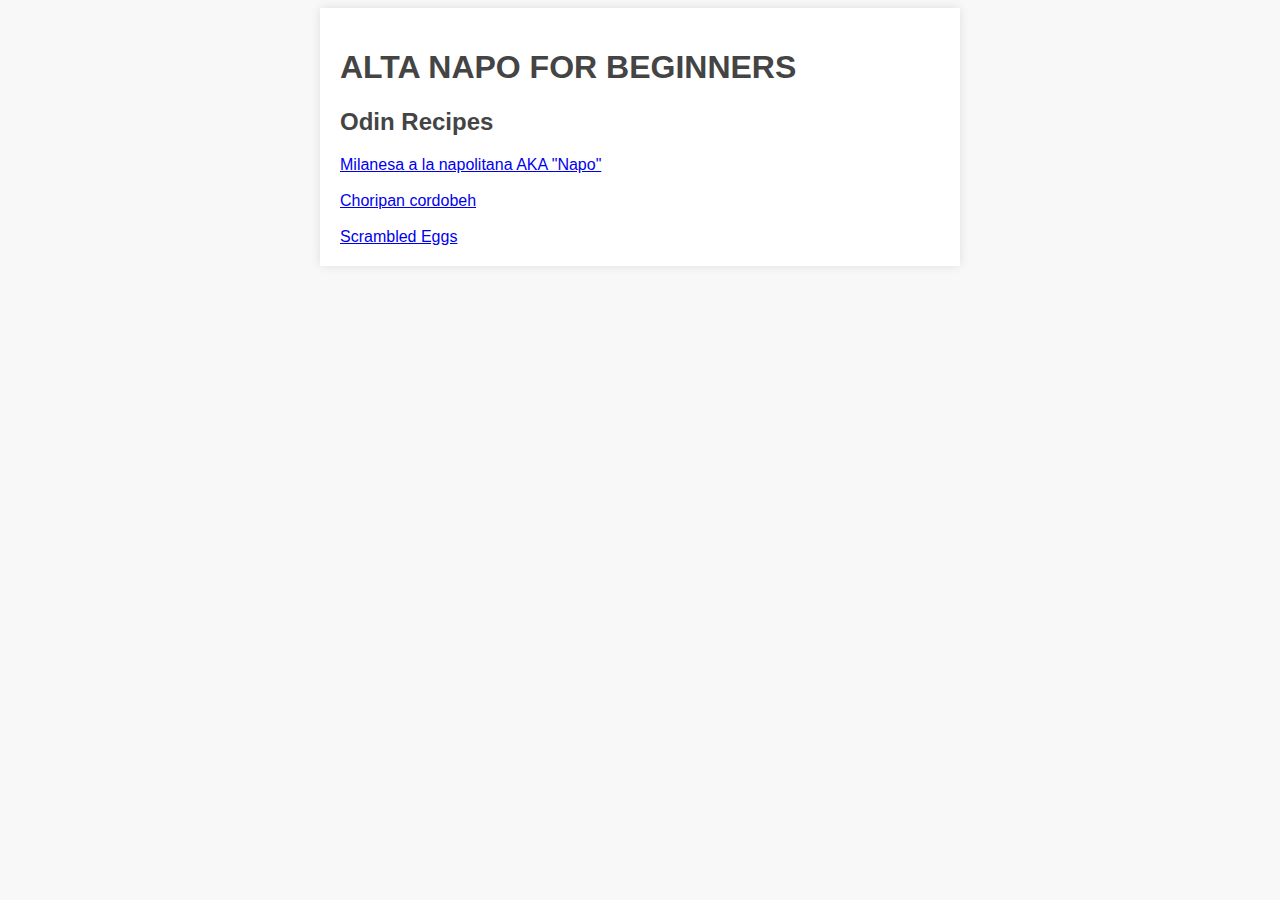
<file: index.html>
<!DOCTYPE html>
<html lang="en">
<head>
    <meta charset="UTF-8">
    <meta name="viewport" content="width=device-width, initial-scale=1.0">
    <link rel="stylesheet" type="text/css" href="styles.css">
    <title></title>
</head>
<body>
    <div class="recipe">
        <h1>ALTA NAPO FOR BEGINNERS</h1>
            <h2>Odin Recipes</h2>
    <a href="recipes/milanesanapolitana.html">Milanesa a la napolitana AKA "Napo"</a>
    <br><br>
    <a href="recipes/choripan.html">Choripan cordobeh</a>
    <br><br>
    <a href="recipes/huevosrevueltos.html">Scrambled Eggs</a>
    </div>
</body>
</html>
</file>
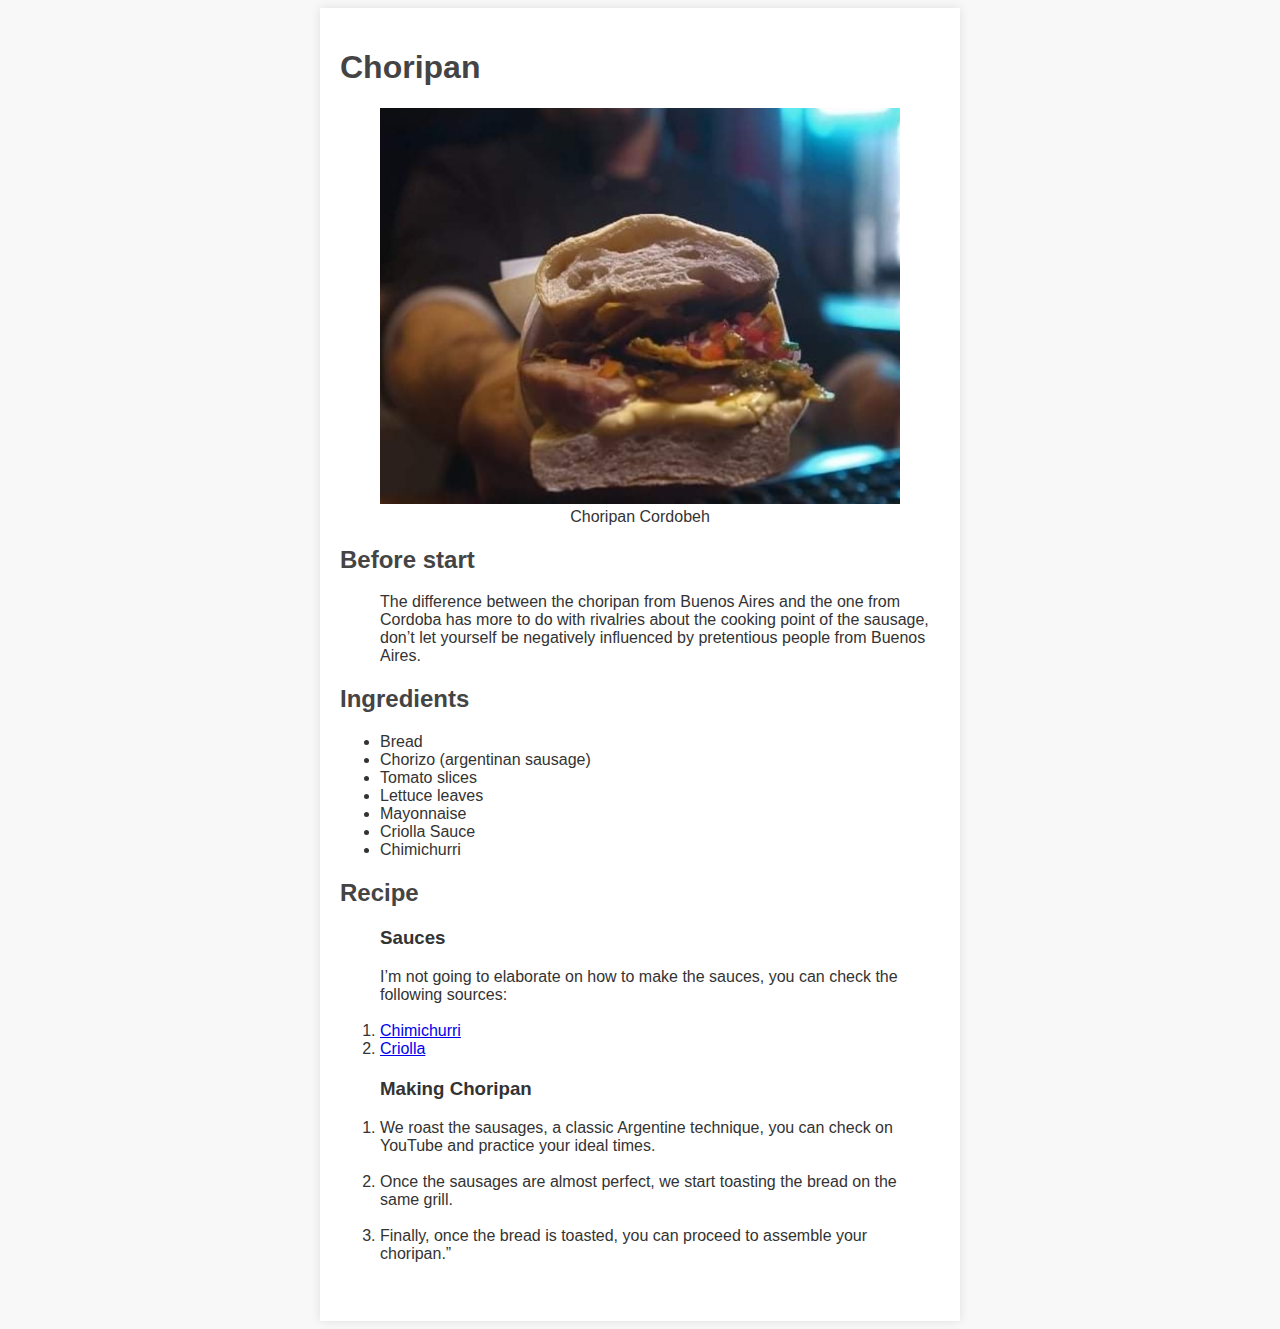
<file: recipes/choripan.html>
<!DOCTYPE html>
<html lang="en">
<head>
    <meta charset="UTF-8">
    <meta name="viewport" content="width=device-width, initial-scale=1.0">
    <link rel="stylesheet" type="text/css" href="styles.css">
    <title>Receta</title>
</head>
<body>
    <div class="recipe">
        <h1 id="recipe-title">Choripan</h1>
        <figure>
            <img src="chori.jpg" alt="Napo Finished">
            <figcaption style="text-align: center;">Choripan Cordobeh</figcaption>
          </figure>

          <h2>Before start</h2>
          <ul>
The difference between the choripan from Buenos Aires and the one from Cordoba has more to do with rivalries about the cooking point of the sausage, don’t let yourself be negatively influenced by pretentious people from Buenos Aires.

          </ul>
        <h2>Ingredients</h2>
        <ul id="ingredients-list">
            <li>Bread</li>
            <li>Chorizo (argentinan sausage)</li>
            <li>Tomato slices</li>
            <li>Lettuce leaves</li>
            <li>Mayonnaise</li>
            <li>Criolla Sauce</li>
            <li>Chimichurri</li>
        </ul>

        <h2>Recipe</h2>
        <ol id="ingredients">
            <h3>Sauces</h3>
I’m not going to elaborate on how to make the sauces, you can check the following sources:
<br><br>            
<li><a href="https://www.paulinacocina.net/como-hacer-chimichurri-casero/11697#google_vignette">Chimichurri</a></li>
            <li><a href="https://cookpad.com/ar/recetas/97472-salsa-criolla-argentina">Criolla</a></li>

        </ol>
        <ol>
            <h3>Making Choripan</h3>
            <li>We roast the sausages, a classic Argentine technique, you can check on YouTube and practice your ideal times.</li>
            <br>
            <li>Once the sausages are almost perfect, we start toasting the bread on the same grill.</li>
            <br>
            <li>Finally, once the bread is toasted, you can proceed to assemble your choripan.”</li>
            <br>
        </ol>
    </div>
</body>
</html>
</file>
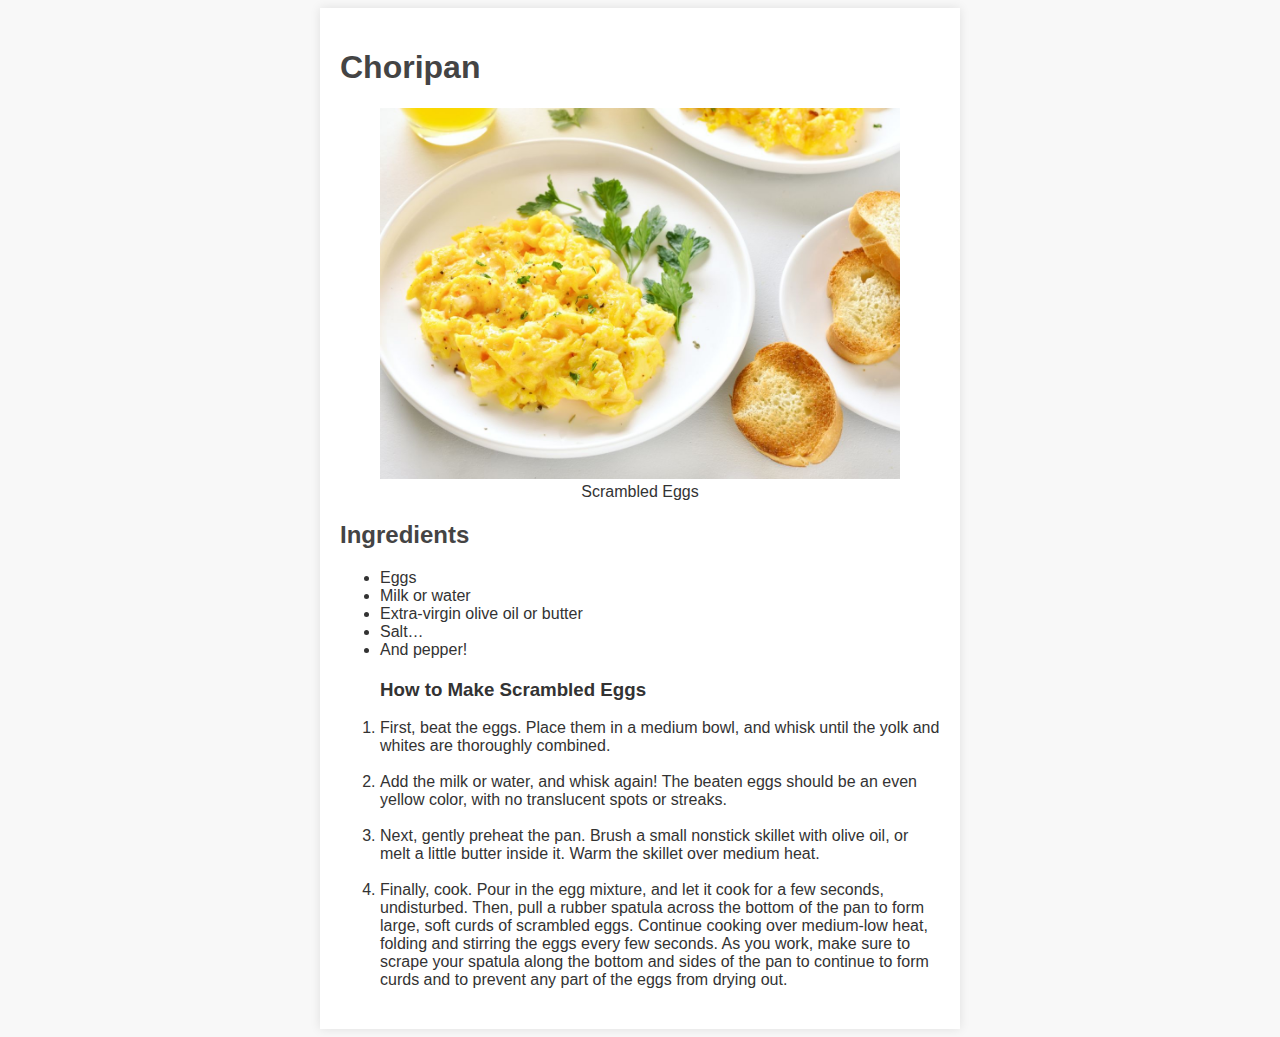
<file: recipes/huevosrevueltos.html>
<!DOCTYPE html>
<html lang="en">
<head>
    <meta charset="UTF-8">
    <meta name="viewport" content="width=device-width, initial-scale=1.0">
    <link rel="stylesheet" type="text/css" href="styles.css">
    <title>Receta</title>
</head>
<body>
    <div class="recipe">
        <h1 id="recipe-title">Choripan</h1>
        <figure>
            <img src="webos.jpg" alt="Napo Finished">
            <figcaption style="text-align: center;">Scrambled Eggs</figcaption>
          </figure>

        </ul>
        <h2>Ingredients</h2>
        <ul id="ingredients-list">
            <li>Eggs</li>
            <li>Milk or water</li>
            <li>Extra-virgin olive oil or butter</li>
            <li>Salt…</li>
            <li>And pepper!</li>
        </ul>
        <ol>
            <h3>How to Make Scrambled Eggs</h3>
            <li>First, beat the eggs. Place them in a medium bowl, and whisk until the yolk and whites are thoroughly combined.</li>
            <br>
            <li>Add the milk or water, and whisk again! The beaten eggs should be an even yellow color, with no translucent spots or streaks.            </li>
            <br>
            <li>Next, gently preheat the pan. Brush a small nonstick skillet with olive oil, or melt a little butter inside it. Warm the skillet over medium heat.</li>
            <br>
            <li>Finally, cook. Pour in the egg mixture, and let it cook for a few seconds, undisturbed. Then, pull a rubber spatula across the bottom of the pan to form large, soft curds of scrambled eggs.

                Continue cooking over medium-low heat, folding and stirring the eggs every few seconds. As you work, make sure to scrape your spatula along the bottom and sides of the pan to continue to form curds and to prevent any part of the eggs from drying out.
                
                </li>
        </ol>
</body>
</file>
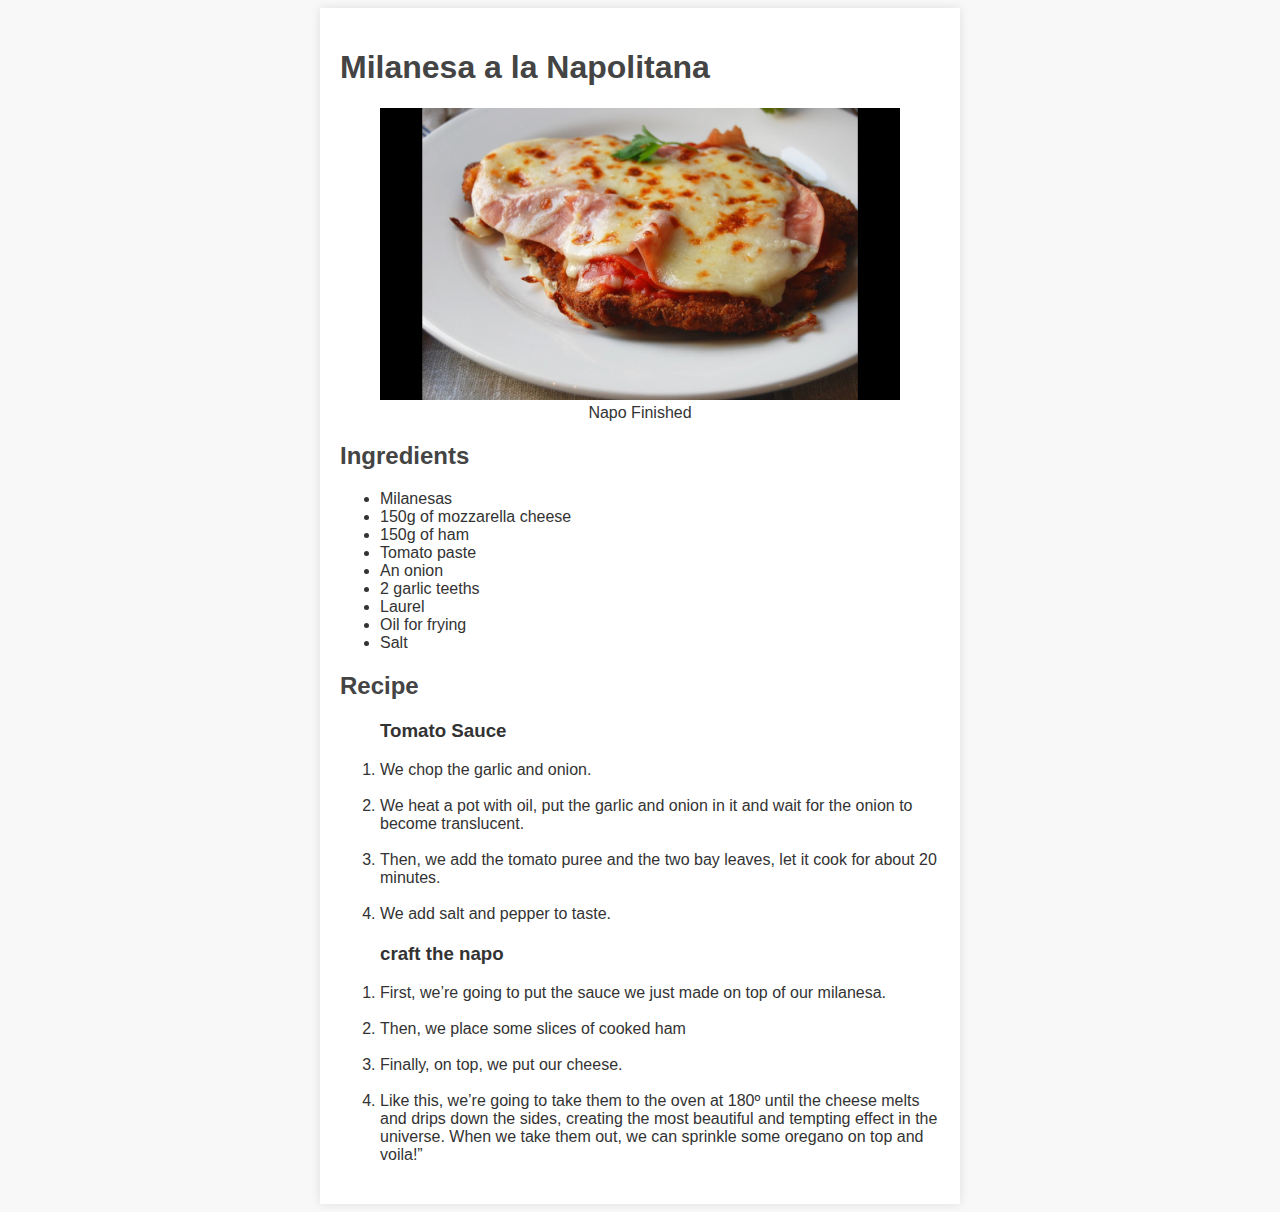
<file: recipes/milanesanapolitana.html>
<!DOCTYPE html>
<html lang="en">
<head>
    <meta charset="UTF-8">
    <meta name="viewport" content="width=device-width, initial-scale=1.0">
    <link rel="stylesheet" type="text/css" href="styles.css">
    <title>Receta</title>
</head>
<body>
    <div class="recipe">
        <h1 id="recipe-title">Milanesa a la Napolitana</h1>
        <figure>
            <img src="napo.jpg" alt="Napo Finished">
            <figcaption style="text-align: center;">Napo Finished</figcaption>
          </figure>
        <h2>Ingredients</h2>
        <ul id="ingredients-list">
            <li>Milanesas</li>
            <li>150g of mozzarella cheese</li>
            <li>150g of ham</li>
            <li>Tomato paste</li>
            <li>An onion</li>
            <li>2 garlic teeths</li>
            <li>Laurel</li>
            <li>Oil for frying</li>
            <li>Salt</li>
        </ul>

        <h2>Recipe</h2>
        <ol id="steps-list">
            <h3>Tomato Sauce</h3>
            <li>We chop the garlic and onion.</li>
            <br>
            <li>We heat a pot with oil, put the garlic and onion in it and wait for the onion to become translucent.</li>
            <br>
            <li>Then, we add the tomato puree and the two bay leaves, let it cook for about 20 minutes.</li>
            <br>
            <li>We add salt and pepper to taste.</li>
        </ol>
        <ol>
            <h3>craft the napo</h3>
            <li>First, we’re going to put the sauce we just made on top of our milanesa. </li>
            <br>
            <li>Then, we place some slices of cooked ham</li>
            <br>
            <li>Finally, on top, we put our cheese.</li>
            <br>
            <li>Like this, we’re going to take them to the oven at 180º until the cheese melts and drips down the sides, creating the most beautiful and tempting effect in the universe. When we take them out, we can sprinkle some oregano on top and voila!”</li>
        </ol>
    </div>
</body>
</html>
</file>
<file: styles.css>
body {
    font-family: Arial, sans-serif;
    background-color: #f8f8f8;
    color: #333;
}

.recipe {
    width: 600px;
    margin: 0 auto;
    padding: 20px;
    background-color: #fff;
    box-shadow: 0 0 10px rgba(0,0,0,0.1);
}

.recipe img {
    width: 100%;
    height: auto;
}

h1, h2 {
    color: #444;
}

ul, ol {
    margin-bottom: 20px;
}
</file>
<file: recipes/styles.css>
body {
    font-family: Arial, sans-serif;
    background-color: #f8f8f8;
    color: #333;
}

.recipe {
    width: 600px;
    margin: 0 auto;
    padding: 20px;
    background-color: #fff;
    box-shadow: 0 0 10px rgba(0,0,0,0.1);
}

.recipe img {
    width: 100%;
    height: auto;
}

h1, h2 {
    color: #444;
}

ul, ol {
    margin-bottom: 20px;
}
</file>
